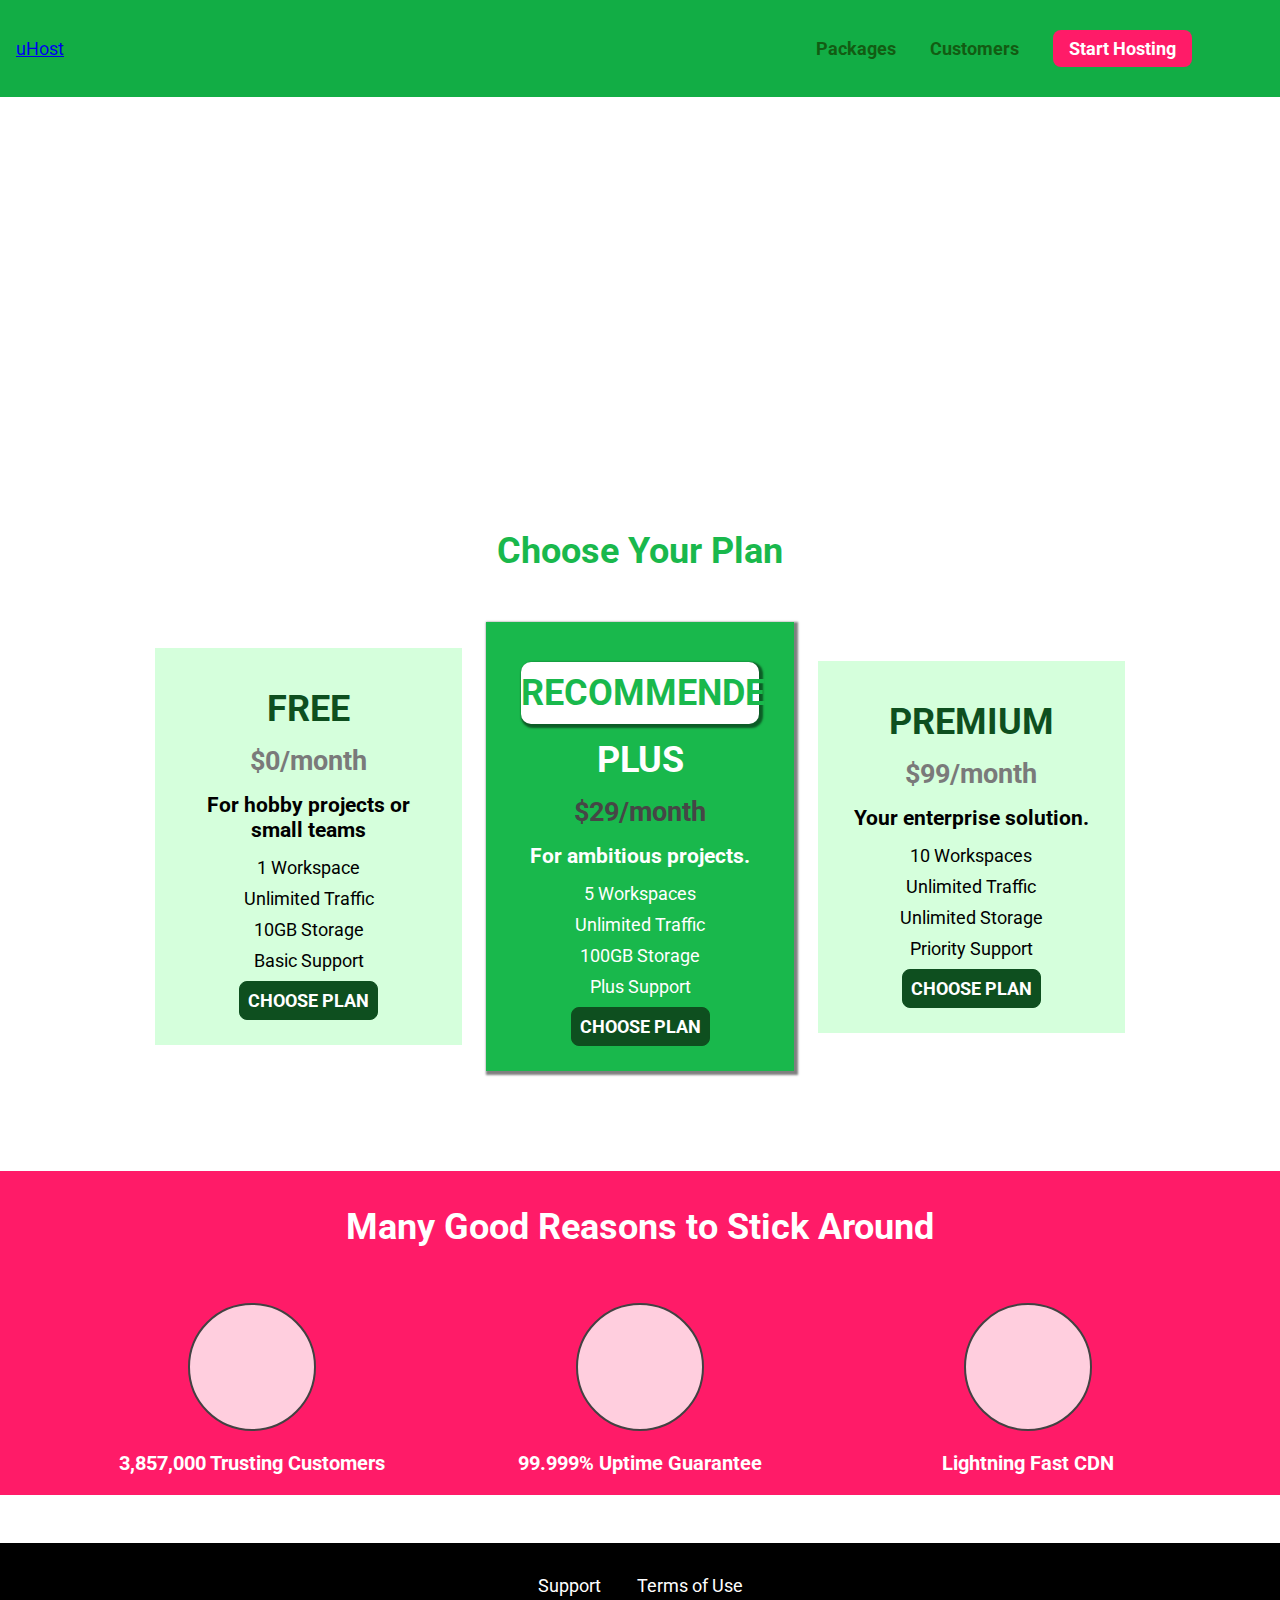
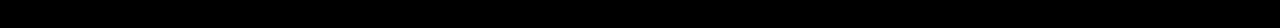
<file: index.html>
<!DOCTYPE html>
<html  lang="en">
<head>
<meta charset="UTF-8">
<title>Hello</title>
<link rel="stylesheet" href="shared.css">
<link rel="stylesheet" href="style.css">
</head>
<body>
    <header class="main-header">
        <div>
            <a href="index.html">
                uHost
            </a>
        </div>

        <nav class="main-nav">
            <ul class="main-nav__items">
                <li class="main-nav__item">
                    <a href="packages/index.html">Packages</a>
                </li>
                <li class="main-nav__item">
                    <a href="customers/index.html">Customers</a>
                </li>
                <li class="main-nav__item main-nav__item-cta">
                    <a href="hosting/index.html">Start Hosting</a>
                </li>
            </ul>
        </nav>

        
    </header>
    

    <main>
        <div class="bg-img">
            <p>My first web page.</p>
        </div>
        <section id="plans">
            <h1 class="section-title">Choose Your Plan</h1>
            <div class="plan-list">
                <article class="plan">
                    <h1 class="plan__title">FREE</h1>
                    <h2 class="plan__price">$0/month</h2>
                    <h3>For hobby projects or small teams</h3>
                    <ul class="plan__features">
                        <li>1 Workspace</li>
                        <li>Unlimited Traffic</li>
                        <li>10GB Storage</li>
                        <li>Basic Support</li>
                    </ul>
                    <div>
                        <button class="btn">CHOOSE PLAN</button>
                    </div>
                </article>

                <article class="plan plan-highlighted">
                    <h1 >RECOMMENDED</h1>
                    <h1 class="plan__title">PLUS</h1>
                    <h2 class="plan__price">$29/month</h2>
                    <h3>For ambitious projects.</h3>
                    <ul class="plan__features">
                        <li>5 Workspaces</li>
                        <li>Unlimited Traffic</li>
                        <li>100GB Storage</li>
                        <li>Plus Support</li>
                    </ul>
                    <div>
                        <button class="btn">CHOOSE PLAN</button>
                    </div>
                </article>

                <article class="plan">
                    <h1 class="plan__title">PREMIUM</h1>
                    <h2 class="plan__price">$99/month</h2>
                    <h3>Your enterprise solution.</h3>
                    <ul class="plan__features">
                        <li>10 Workspaces</li>
                        <li>Unlimited Traffic</li>
                        <li>Unlimited Storage</li>
                        <li>Priority Support</li>
                    </ul>
                    <div>
                        <button class="btn">CHOOSE PLAN</button>
                    </div>
                </article>
            </div>
        </section>

        <section id='core-features'>
            <h1 class="core-features__title">Many Good Reasons to Stick Around</h1>
            <ul class="core-features__list">
                <li class="core-feature">
                    <div class="core-feature__image">

                    </div>
                    <p class="core-feature-description">3,857,000 Trusting Customers</p>
                </li>
                <li class="core-feature">
                    <div class="core-feature__image">

                    </div>
                    <p class="core-feature-description">99.999% Uptime Guarantee</p>
                </li>
                <li class="core-feature">
                    <div class="core-feature__image">

                    </div>
                    <p class="core-feature-description">Lightning Fast CDN</p>
                </li>
            </ul>
        </section>
    </main>
      
    <footer class="main-footer">
        <nav>
            <ul class="main-footer__links">
                <li class="main-footer__link">
                    <a href="">Support</a>
                </li>
                <li class="main-footer__link">
                    <a href="">Terms of Use</a>
                </li>
            </ul>
        </nav>
    </footer>
</body>
</html>
</file>
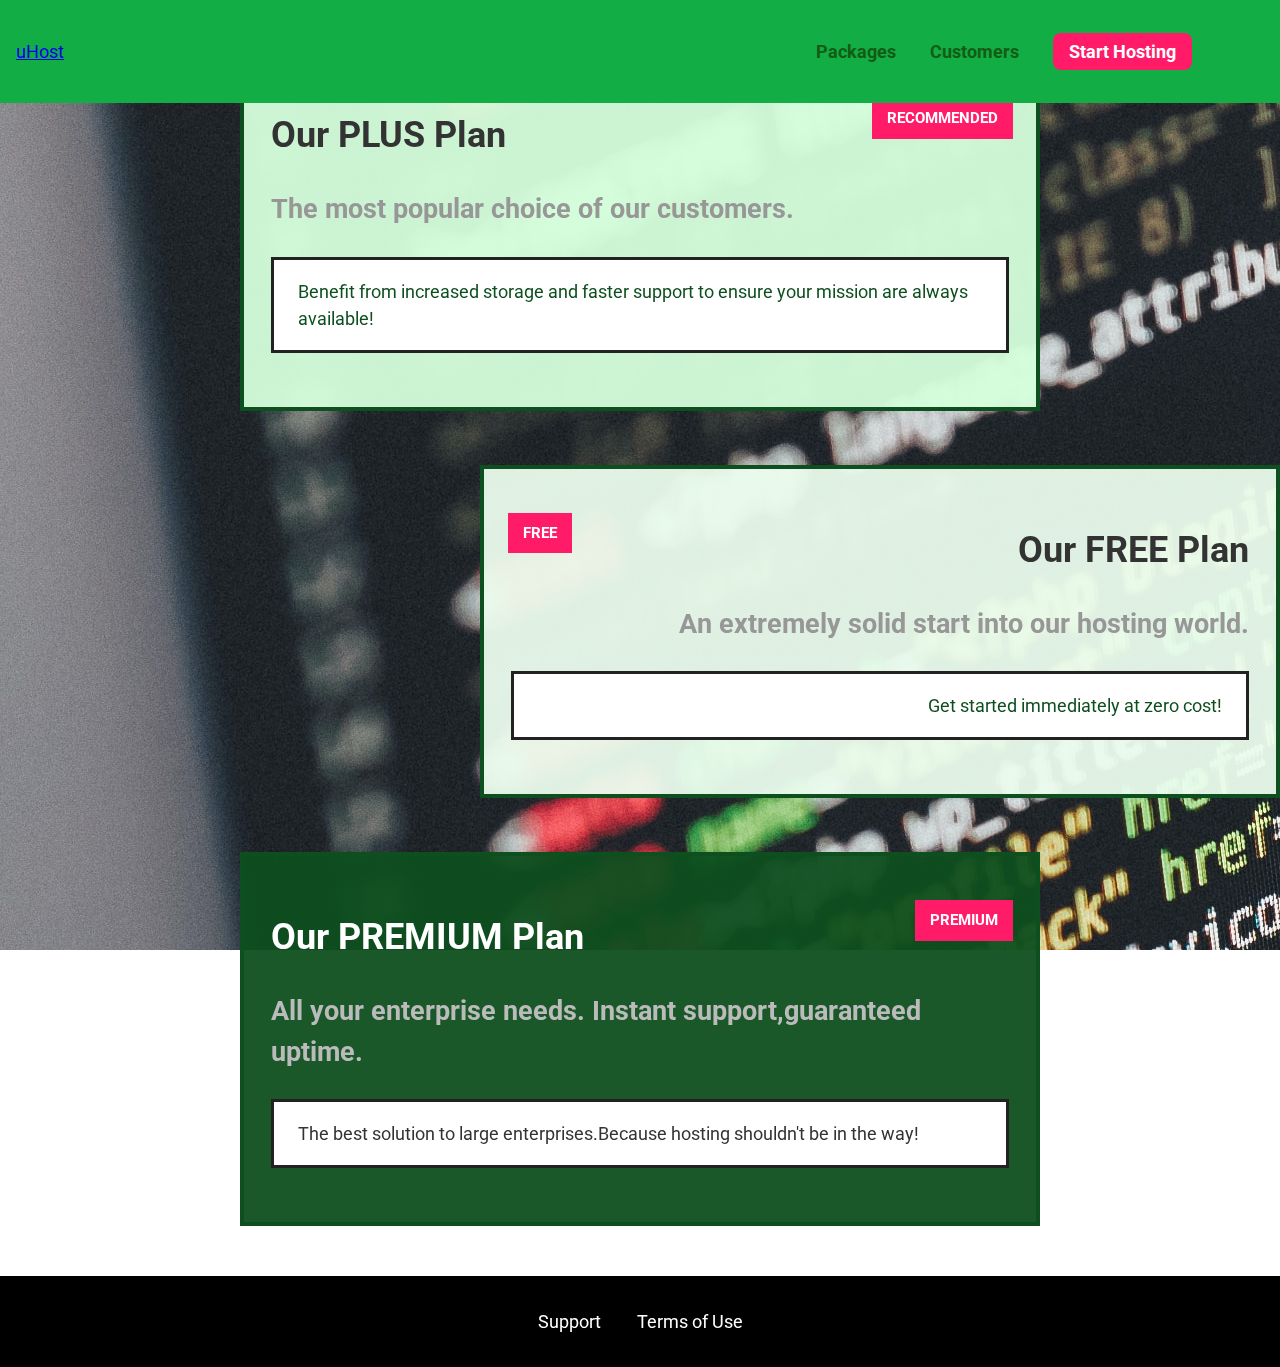
<file: packages/index.html>
<!DOCTYPE html>
<html  lang="en">
<head>
<meta charset="UTF-8">
<title>Hello</title>
<link rel="stylesheet" href="../shared.css">
<link rel="stylesheet" href="packages.css">
</head>
<body>
    <div class="background">
        
    </div>
    <header class="main-header">
        <div>
            <a href="../index.html">
                uHost
            </a>
        </div>

        <nav class="main-nav">
            <ul class="main-nav__items">
                <li class="main-nav__item">
                    <a href="index.html">Packages</a>
                </li>
                <li class="main-nav__item">
                    <a href="../customers/index.html">Customers</a>
                </li>
                <li class="main-nav__item main-nav__item-cta">
                    <a href="../hosting/index.html">Start Hosting</a>
                </li>
            </ul>
        </nav>

        
    </header>
    

    <main id="packages">
        <section class="packages-plans packages-plans__1" id="plus">
            <a href="#" class="packages-plan">
                <h1 class="packages-plan__topic">Our PLUS Plan</h1>
                <h2 class="packages-plan__badge">RECOMMENDED</h2>
                <h2 class="packages-plan__subtopic">The most popular choice of our customers.</h2>
                <p class="packages-plan__info">Benefit from increased storage and faster support to ensure your mission
                    are always available!
                </p>
            </a>
        </section>

        <section class="packages-plans packages-plans__2" id="free">
            <a href="#" class="packages-plan">
                <h1 class="packages-plan__topic">Our FREE Plan</h1>
                <h2 class="packages-plan__badge">FREE</h2>
                <h2 class="packages-plan__subtopic">An extremely  solid start into our hosting world.</h2>
                <p class="packages-plan__info">Get started immediately at zero cost! 
                </p>
            </a>
        </section>
        
        <!--Clear floating-->
<div class="clearfloatfix"></div>

        <section class="packages-plans packages-plans__3" id="premium">
            <a href="#" class="packages-plan">
                <h1 class="packages-plan__topic">Our PREMIUM Plan</h1>
                <h2 class="packages-plan__badge">PREMIUM</h2>
                <h2 class="packages-plan__subtopic">All your enterprise needs. Instant support,guaranteed uptime. </h2>
                <p class="packages-plan__info">The best solution to large enterprises.Because hosting shouldn't be in the way!
                </p>
            </a>
        </section>
    </main>
      
    <footer class="main-footer">
        <nav>
            <ul class="main-footer__links">
                <li class="main-footer__link">
                    <a href="">Support</a>
                </li>
                <li class="main-footer__link">
                    <a href="">Terms of Use</a>
                </li>
            </ul>
        </nav>
    </footer>
</body>
</html>
</file>
<file: shared.css>
@import url('https://fonts.googleapis.com/css2?family=Roboto&family=Ubuntu:wght@300&display=swap');
* {
    padding: 0;
    margin: 0;
    box-sizing: border-box;
}
html {
    height: 100%;
}

body {
    font-size: 18px;
    width: 100%;
    height: 100%;
    font-family: 'Roboto', sans-serif;
}
li {
    list-style-type: none;
}


.main-header {
    width: 100%;
    padding: 8px 16px;
    background: #12AD45;
    display: inline-block;
    position: fixed;
    top: 0;
    left: 0;
    z-index: 1;
    
}
.main-nav {
    padding: 30px;
    display: inline-block;
    text-align: right;
    width: calc(100% - 49px - 30px);
}
.main-header > div {
    display: inline-block;
}
.main-nav__items {
    margin: 0;
    padding: 0;
    list-style: none;
}
.main-nav__item {
    display: inline-block;
}
.main-nav__item a {
    text-decoration: none;
    font-weight: bold;
    margin: 0 15px;
    color:#125C13;
    padding: 10px 0;
}
.main-nav__item a:hover {
    color: #fff;
    border-bottom: 3px solid #fff;
}
.main-nav__item-cta a {
    color: #fff;
    background: #ff1b68;
    padding: 8px 16px;
    border-radius: 8px;
}
.main-nav__item-cta a:hover {
    color: #ff1b68;
    background: #fff;
    border: none;
}


.main-footer {
    background: black;
    padding: 32px;
    margin-top: 48px;
    
}
.main-footer__links {
    list-style: none;
    margin: 0;
    padding: 0;
    text-align: center;
    
}
.main-footer__link {
    display: inline-block;
    margin: 0 16px;
}
.main-footer__link a {
    color: #fff;
    text-decoration: none;
}
.main-footer__link a:hover,
.main-footer__link a:active {
    color: #ccc;
}

.btn {
    background: #0e4f1f;
    color: #fff;
    font: inherit;
    border: 1.5px solid #0e4f1f;
    padding: 8px;
    border-radius: 8px;
    font-weight: bold;
    cursor: pointer;
}
.btn:hover,
.btn:active {
    background: #fff;
    color: #0e4f1f;

}
.btn:focus {
    outline: none;
}
</file>
<file: style.css>
@import url('https://fonts.googleapis.com/css2?family=Roboto&family=Ubuntu:wght@300&display=swap');
* {
    padding: 0;
    margin: 0;
    box-sizing: border-box;
}
html {
    height: 100%;
}
body {
    font-size: 18px;
    width: 100%;
    height: 100%;
    font-family: 'Roboto', sans-serif;
}
ul {
    list-style-type: none;
    margin: 0;
    padding: 0;
}


.main-header {
    width: 100%;
    padding: 8px 16px;
    background: #12AD45;
    display: inline-block;
}
.main-nav {
    padding: 30px;
    display: inline-block;
    text-align: right;
    width: calc(100% - 49px - 30px);
}
.main-header > div {
    display: inline-block;
}
.main-nav__items {
    margin: 0;
    padding: 0;
    list-style: none;
}
.main-nav__item {
    display: inline-block;
}
.main-nav__item a {
    text-decoration: none;
    font-weight: bold;
    margin: 0 15px;
    color:#125C13;
    padding: 10px 0;
}
.main-nav__item a:hover {
    color: #fff;
    border-bottom: 3px solid #fff;
}
.main-nav__item-cta a {
    color: #fff;
    background: #ff1b68;
    padding: 8px 16px;
    border-radius: 8px;
}
.main-nav__item-cta a:hover {
    color: #ff1b68;
    background: #fff;
    border: none;
}
.bg-img {
    background: url('https://images.unsplash.com/photo-1637930577781-b4b5b5f5adf6?ixlib=rb-1.2.1&ixid=MnwxMjA3fDB8MHxlZGl0b3JpYWwtZmVlZHw1fHx8ZW58MHx8fHw%3D&auto=format&fit=crop&w=500&q=60');
    width: 100%;
    height: 500px;
    
}
.bg-img p {
    color: #fff;
    padding: 8px 16px;
    text-align: center;
         
}

/*section of plans/cards*/
.section-title {
    text-align:center;
    color:#19b84c;
    margin:30px 0;
}
.plan-list {
    width: 80%;
    margin: auto;
    text-align: center;
}
.plan {
    display: inline-block;
    text-align: center;
    background: #d5ffdc;
    padding:40px 35px 10px;
    width:30%;
    margin: 20px 10px;
    vertical-align: middle;
}
.plan-highlighted {
    background: #19b84c;
    color:#fff;
    box-shadow:2px 2px 2px 2px rgba(0,0,0,0.5);
}
.plan > * {
    margin-bottom:15px;
}
.plan__title {
    color: #0e4f1f;
}
.plan__price {
    color: rgb(122, 122, 122);
}
.plan__features {
    list-style: none;
    padding: 0;
    margin: 0;
}
.plan__features li {
    margin: 10px 0;
}
.plan-highlighted .plan__title {
    color: #fff;
}
.plan-highlighted .plan__price {
    color: rgb(70, 70, 70);
}
/*
.plan ul li {
    padding:5px 0;
}*/
/*we can put a class for h1 and style it too*/
.plan-highlighted h1:first-child {
    background:#fff;
    color:#19b84c;
    padding:10px 0;
    border-radius:10px;
    box-shadow:2px 2px 2px 2px rgba(0,0,0,0.5);
}
/*styling the action button*/
.btn {
    background: #0e4f1f;
    color: #fff;
    font: inherit;
    border: 1.5px solid #0e4f1f;
    padding: 8px;
    border-radius: 8px;
    font-weight: bold;
    cursor: pointer;
}
.btn:hover,
.btn:active {
    background: #fff;
    color: #0e4f1f;

}
.btn:focus {
    outline: none;
}

#core-features {
    margin-top: 80px;
    background: #ff1b68;
}
.core-features__title {
    color: #fff;
    text-align: center;
    padding: 35px 0;
}

#core-features ul{
    display: inline-block;
}
#core-features ul li {
    display: inline-block;
    padding: 20px;
}

.core-features__list {
    list-style: none;
    padding: 0;
    margin: 0;
    text-align: center;
    width: 100%;
}
.core-feature {
    display: inline-block;
    width: 30%;
    vertical-align: top;
}
.core-feature__image {
    background: #ffcede;
    width: 128px;
    height: 128px;
    border: 2px solid #424242;
    border-radius: 50%;
    margin: auto;
    margin-bottom: 20px;
}
.core-feature-description {
    text-align: center;
    font-weight: bold;
    color: #fff;
    font-size: 20px;
    
}

.main-footer {
    background: black;
    padding: 32px;
    margin-top: 48px;
}
.main-footer__links {
    list-style: none;
    margin: 0;
    padding: 0;
    text-align: center;
    
}
.main-footer__link {
    display: inline-block;
    margin: 0 16px;
}
.main-footer__link a {
    color: #fff;
    text-decoration: none;
}
.main-footer__link a:hover,
.main-footer__link a:active {
    color: #ccc;
}
/*
.plan button {
    padding:10px 20px;
    border:none;
}
*/
</file>
<file: packages/packages.css>
@import url('https://fonts.googleapis.com/css2?family=Roboto&family=Ubuntu:wght@300&display=swap');
* {
    padding: 0;
    margin: 0;
    box-sizing: border-box;
}
html {
    height: 100%;
}
body {
    font-size: 18px;
    width: 100%;
    height: 100%;
    font-family: 'Roboto', sans-serif;
    line-height: 1.5;
}
li {
    list-style-type: none;
}

.background {
    background: url("../images/ilya-pavlov-OqtafYT5kTw-unsplash.jpg");
    width: 100%;
    height: 100%;
    position: fixed;
    z-index: -1;
}

.main-header {
    width: 100%;
    padding: 8px 16px;
    background: #12AD45;
    display: inline-block;
}
.main-nav {
    padding: 30px;
    display: inline-block;
    text-align: right;
    width: calc(100% - 49px - 30px);
}
.main-header > div {
    display: inline-block;
}
.main-nav__items {
    margin: 0;
    padding: 0;
    list-style: none;
}
.main-nav__item {
    display: inline-block;
}
.main-nav__item a {
    text-decoration: none;
    font-weight: bold;
    margin: 0 15px;
    color:#125C13;
    padding: 10px 0;
}
.main-nav__item a:hover {
    color: #fff;
    border-bottom: 3px solid #fff;
}
.main-nav__item-cta a {
    color: #fff;
    background: #ff1b68;
    padding: 8px 16px;
    border-radius: 8px;
}
.main-nav__item-cta a:hover {
    color: #ff1b68;
    background: #fff;
    border: none;
}


.main-footer {
    background: black;
    padding: 32px;
    margin-top: 48px;
}
.main-footer__links {
    list-style: none;
    margin: 0;
    padding: 0;
    text-align: center;
    
}
.main-footer__link {
    display: inline-block;
    margin: 0 16px;
}
.main-footer__link a {
    color: #fff;
    text-decoration: none;
}
.main-footer__link a:hover,
.main-footer__link a:active {
    color: #ccc;
}

.btn {
    background: #0e4f1f;
    color: #fff;
    font: inherit;
    border: 1.5px solid #0e4f1f;
    padding: 8px;
    border-radius: 8px;
    font-weight: bold;
    cursor: pointer;
}
.btn:hover,
.btn:active {
    background: #fff;
    color: #0e4f1f;

}
.btn:focus {
    outline: none;
}

     
                    /*
                    ========
                    main sections in pkges
                    =========*/
#packages {
    margin:50px 0;

}
.packages-plans {
    width:800px;
    margin:27px auto;
    background:aliceblue;
    position: relative;
}
.packages-plan {
    display: block;
    text-decoration: none;
    color: inherit;
    padding: 54px 27px;
    border: 4px solid #0e4f1f;

}
.packages-plan:hover,
.packages-plan:active {
    border: 4px solid #ff5454;
    box-shadow: 2px 2px 4px rgba(0,0,0,0.5);
}
/*
====
without using a class use a id
====

.packages-plans__1 {
    background: #58a76d;
}
.packages-plans__2 {
    background: #58a76d;
}
.packages-plans__3 {
    background: #12AD45;
}*/
.clearfloatfix {
    clear: both;
}
#plus {
    background: rgba(213,255,220,0.95);
    
}
#free {
    background: rgba(234,252,237,0.95);
    float: right;
    text-align: right;
}
#premium {
    background: rgba(14,79,31,0.95);
}
.packages-plan__topic,.packages-plan__subtopic {
    margin-bottom: 27px;
}
.packages-plan__topic {
    color: #333;
}
.packages-plan__badge {
    position: absolute;
    top: 48px;
    right: 27px;
    background: #ff1b68;
    color: #fff;
    padding: 9px 15px;
    font-size: 15px;
}
#free .packages-plan__badge {
    position: absolute;
    top: 48px;
    right: 708px;
    text-align: left;
}
.packages-plan__subtopic {
    color: #979797;
}
.packages-plan__info {
    border: 3px solid #222;
    padding: 18px 24px;
    color: #0e4f1f;
    background: #fff;
    width: 100%;
}
#premium .packages-plan__topic {
    color: #fff;
}
#premium .packages-plan__subtopic  {
    color: #bbb;
    font-weight: bold;
}
#premium .packages-plan__info {
    color: #333;
    font-weight: normal;
}
</file>
